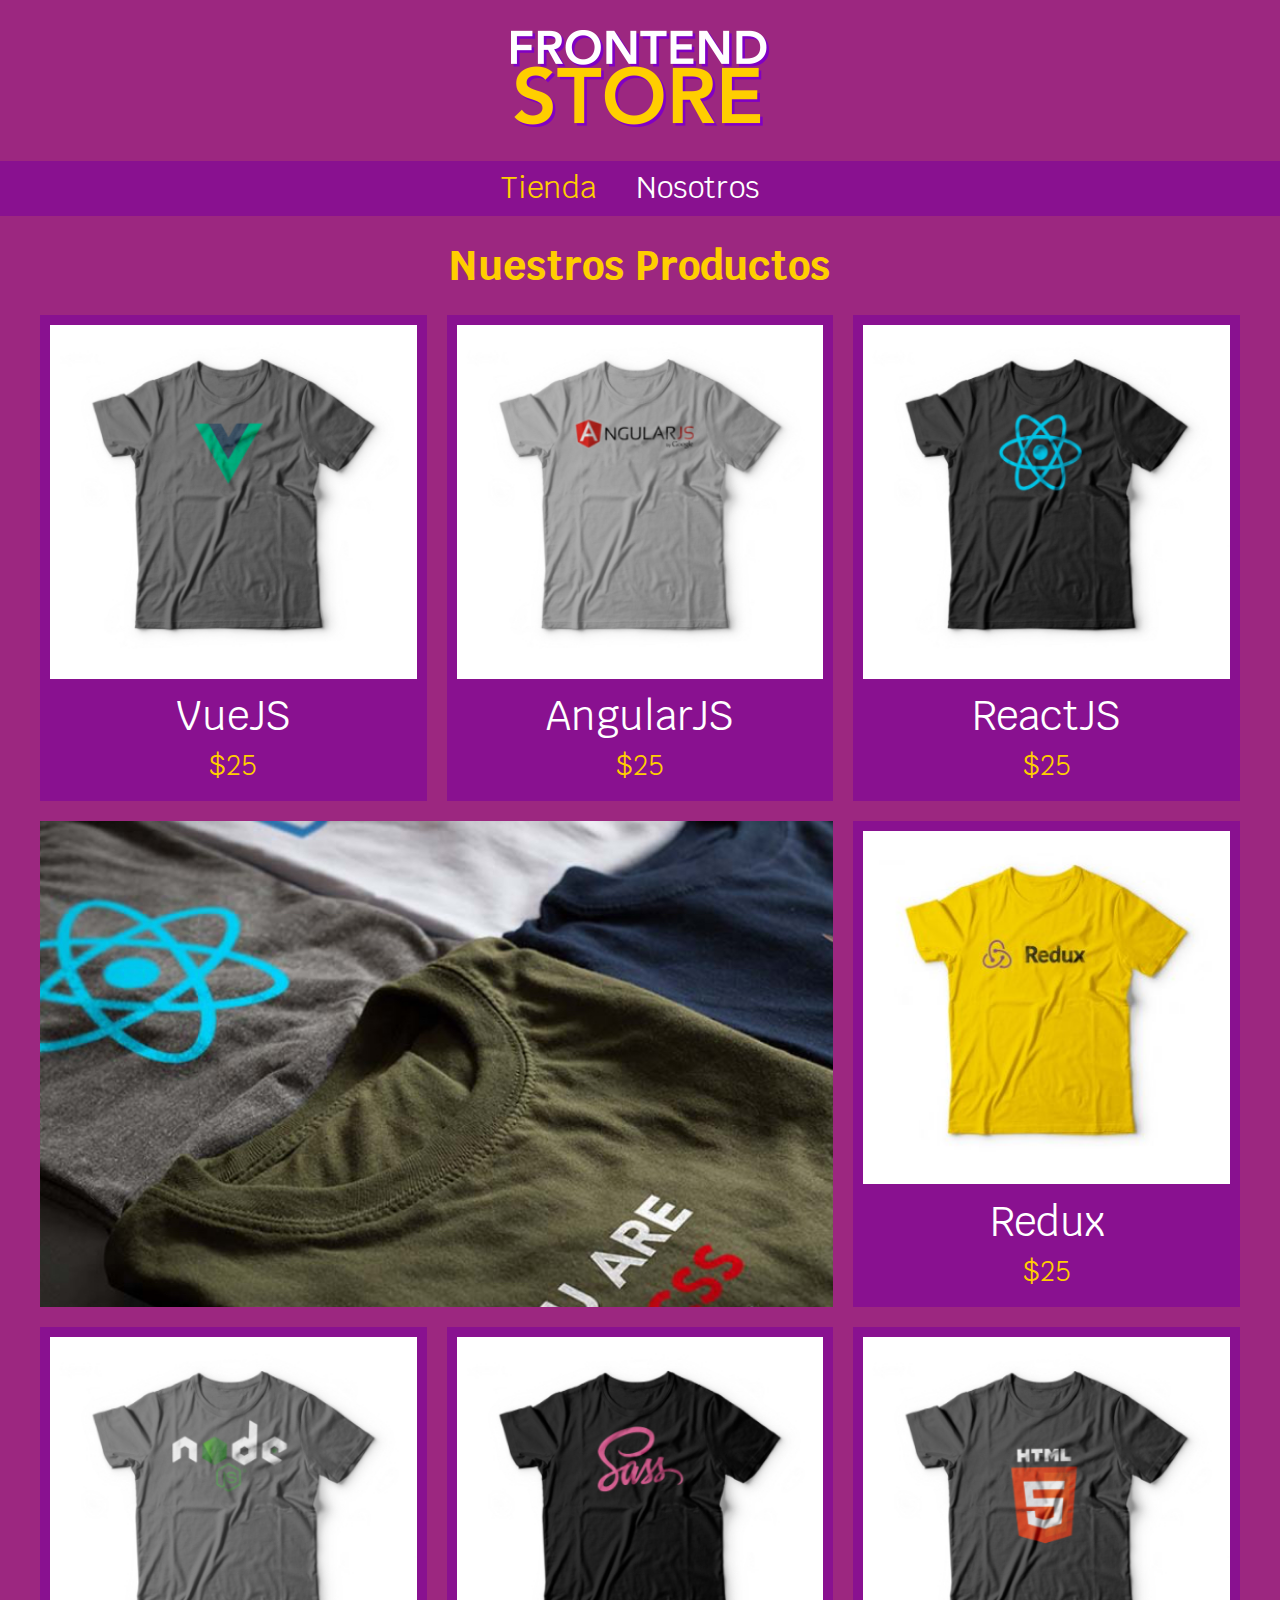
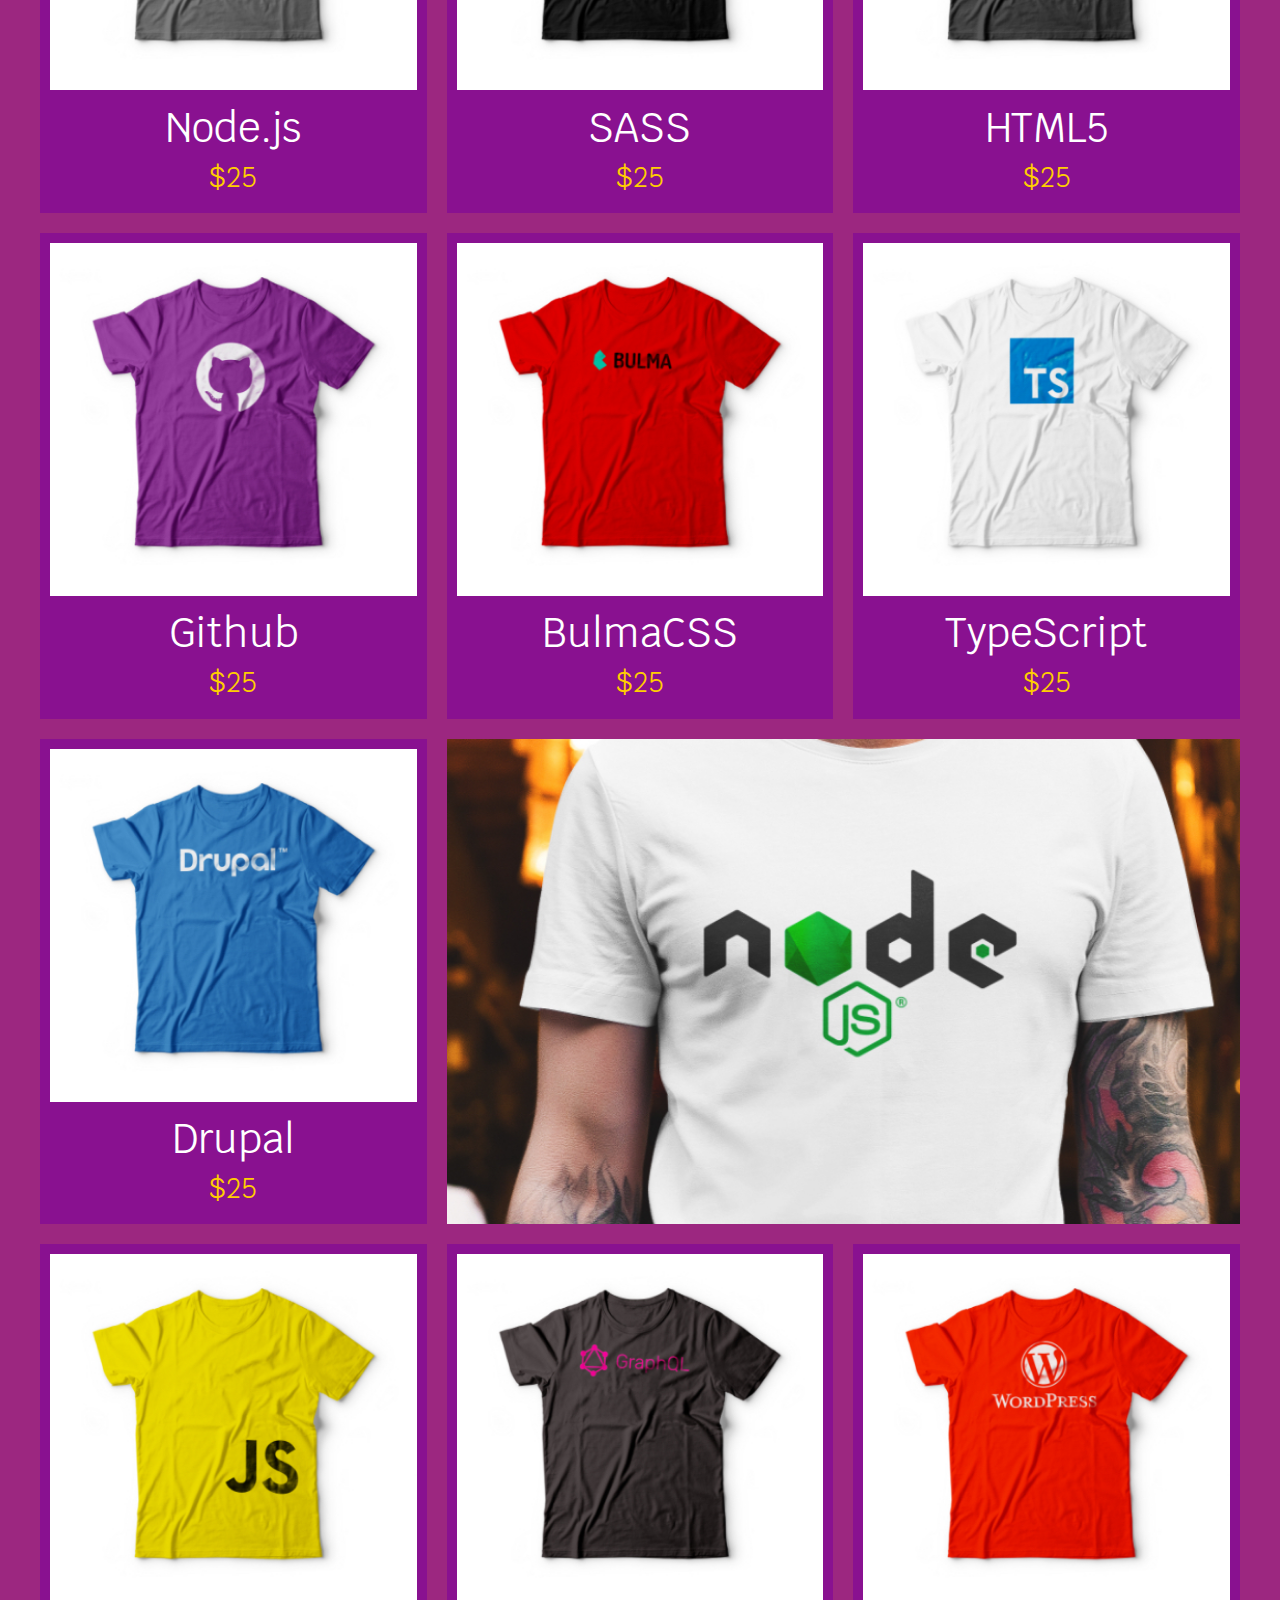
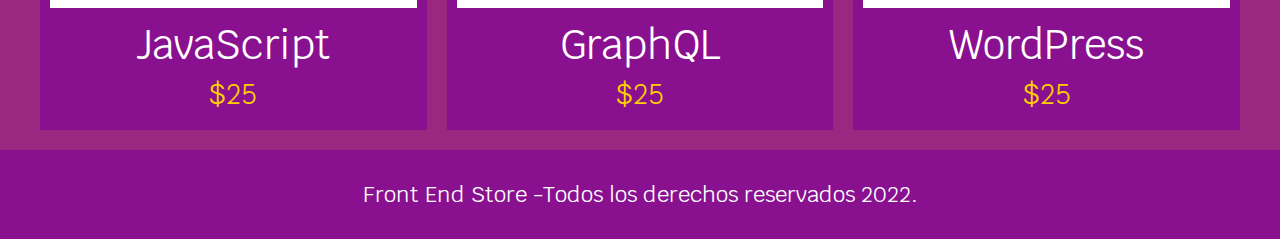
<file: FrontEndStore_inicio/index.html>
<!DOCTYPE html>
<html lang="en">
  <head>
    <meta charset="UTF-8" />
    <meta http-equiv="X-UA-Compatible" content="IE=edge" />
    <meta name="viewport" content="width=device-width, initial-scale=1.0" />
    <title>FrontEnd Store</title>
    <link rel="stylesheet" href="css/normalize.css" />
    <link
      href="https://fonts.googleapis.com/css2?family=Krub:wght@400;700&display=swap"
      rel="stylesheet"
    />
    <link rel="stylesheet" href="css/styles.css" />
  </head>
  <body>
    <header class="header">
      <a href="index.html">
        <img class="header__logo" src="img/logo.png" alt="Logotipo" />
      </a>
    </header>

    <nav class="navegacion">
      <a class="navegacion__enlace navegacion__enlace--activo" href="index.html"
        >Tienda</a
      >
      <a class="navegacion__enlace" href="nosotros.html">Nosotros</a>
    </nav>

    <main class="contenedor">
      <h1>Nuestros Productos</h1>

      <div class="grid">
        <!-- muy importante todos los productos deben estar dentro del grid  -->
        <div class="productos">
          <a href="productos.html">
            <img
              class="productos__imagen"
              src="img/1.jpg"
              alt="imagen camisa"
            />
            <div class="productos__informacion">
              <p class="productos__nombre">VueJS</p>
              <p class="productos__precio">$25</p>
            </div>
          </a>
        </div>

        <!-- producto -->

        <div class="productos">
          <a href="productos.html">
            <img
              class="productos__imagen"
              src="img/2.jpg"
              alt="imagen camisa"
            />
            <div class="productos__informacion">
              <p class="productos__nombre">AngularJS</p>
              <p class="productos__precio">$25</p>
            </div>
          </a>
        </div>
        <!-- producto -->
        <div class="productos">
          <a href="productos.html">
            <img
              class="productos__imagen"
              src="img/3.jpg"
              alt="imagen camisa"
            />
            <div class="productos__informacion">
              <p class="productos__nombre">ReactJS</p>
              <p class="productos__precio">$25</p>
            </div>
          </a>
        </div>
        <!-- producto -->
        <div class="productos">
          <a href="productos.html">
            <img
              class="productos__imagen"
              src="img/4.jpg"
              alt="imagen camisa"
            />
            <div class="productos__informacion">
              <p class="productos__nombre">Redux</p>
              <p class="productos__precio">$25</p>
            </div>
          </a>
        </div>
        <!-- producto -->
        <div class="productos">
          <a href="productos.html">
            <img
              class="productos__imagen"
              src="img/5.jpg"
              alt="imagen camisa"
            />
            <div class="productos__informacion">
              <p class="productos__nombre">Node.js</p>
              <p class="productos__precio">$25</p>
            </div>
          </a>
        </div>
        <!-- producto -->
        <div class="productos">
          <a href="productos.html">
            <img
              class="productos__imagen"
              src="img/6.jpg"
              alt="imagen camisa"
            />
            <div class="productos__informacion">
              <p class="productos__nombre">SASS</p>
              <p class="productos__precio">$25</p>
            </div>
          </a>
        </div>
        <!-- producto -->
        <div class="productos">
          <a href="productos.html">
            <img
              class="productos__imagen"
              src="img/7.jpg"
              alt="imagen camisa"
            />
            <div class="productos__informacion">
              <p class="productos__nombre">HTML5</p>
              <p class="productos__precio">$25</p>
            </div>
          </a>
        </div>
        <!-- producto -->
        <div class="productos">
          <a href="productos.html">
            <img
              class="productos__imagen"
              src="img/8.jpg"
              alt="imagen camisa"
            />
            <div class="productos__informacion">
              <p class="productos__nombre">Github</p>
              <p class="productos__precio">$25</p>
            </div>
          </a>
        </div>
        <!-- producto -->
        <div class="productos">
          <a href="productos.html">
            <img
              class="productos__imagen"
              src="img/9.jpg"
              alt="imagen camisa"
            />
            <div class="productos__informacion">
              <p class="productos__nombre">BulmaCSS</p>
              <p class="productos__precio">$25</p>
            </div>
          </a>
        </div>
        <!-- producto -->
        <div class="productos">
          <a href="productos.html">
            <img
              class="productos__imagen"
              src="img/10.jpg"
              alt="imagen camisa"
            />
            <div class="productos__informacion">
              <p class="productos__nombre">TypeScript</p>
              <p class="productos__precio">$25</p>
            </div>
          </a>
        </div>
        <!-- producto -->
        <div class="productos">
          <a href="productos.html">
            <img
              class="productos__imagen"
              src="img/11.jpg"
              alt="imagen camisa"
            />
            <div class="productos__informacion">
              <p class="productos__nombre">Drupal</p>
              <p class="productos__precio">$25</p>
            </div>
          </a>
        </div>
        <!-- producto -->
        <div class="productos">
          <a href="productos.html">
            <img
              class="productos__imagen"
              src="img/12.jpg"
              alt="imagen camisa"
            />
            <div class="productos__informacion">
              <p class="productos__nombre">JavaScript</p>
              <p class="productos__precio">$25</p>
            </div>
          </a>
        </div>
        <!-- producto -->
        <div class="productos">
          <a href="productos.html">
            <img
              class="productos__imagen"
              src="img/13.jpg"
              alt="imagen camisa"
            />
            <div class="productos__informacion">
              <p class="productos__nombre">GraphQL</p>
              <p class="productos__precio">$25</p>
            </div>
          </a>
        </div>
        <!-- producto -->
        <div class="productos">
          <a href="productos.html">
            <img
              class="productos__imagen"
              src="img/14.jpg"
              alt="imagen camisa"
            />
            <div class="productos__informacion">
              <p class="productos__nombre">WordPress</p>
              <p class="productos__precio">$25</p>
            </div>
          </a>
        </div>
        <div class="grafico grafico--camisas"></div>
        <div class="grafico grafico--node"></div>
        <!-- producto -->
      </div>
      <!-- aqui terminan los productos -->
    </main>

    <footer class="footer">
      <p class="footer__texto">
        Front End Store -Todos los derechos reservados 2022.
      </p>
    </footer>
  </body>
</html>
</file>
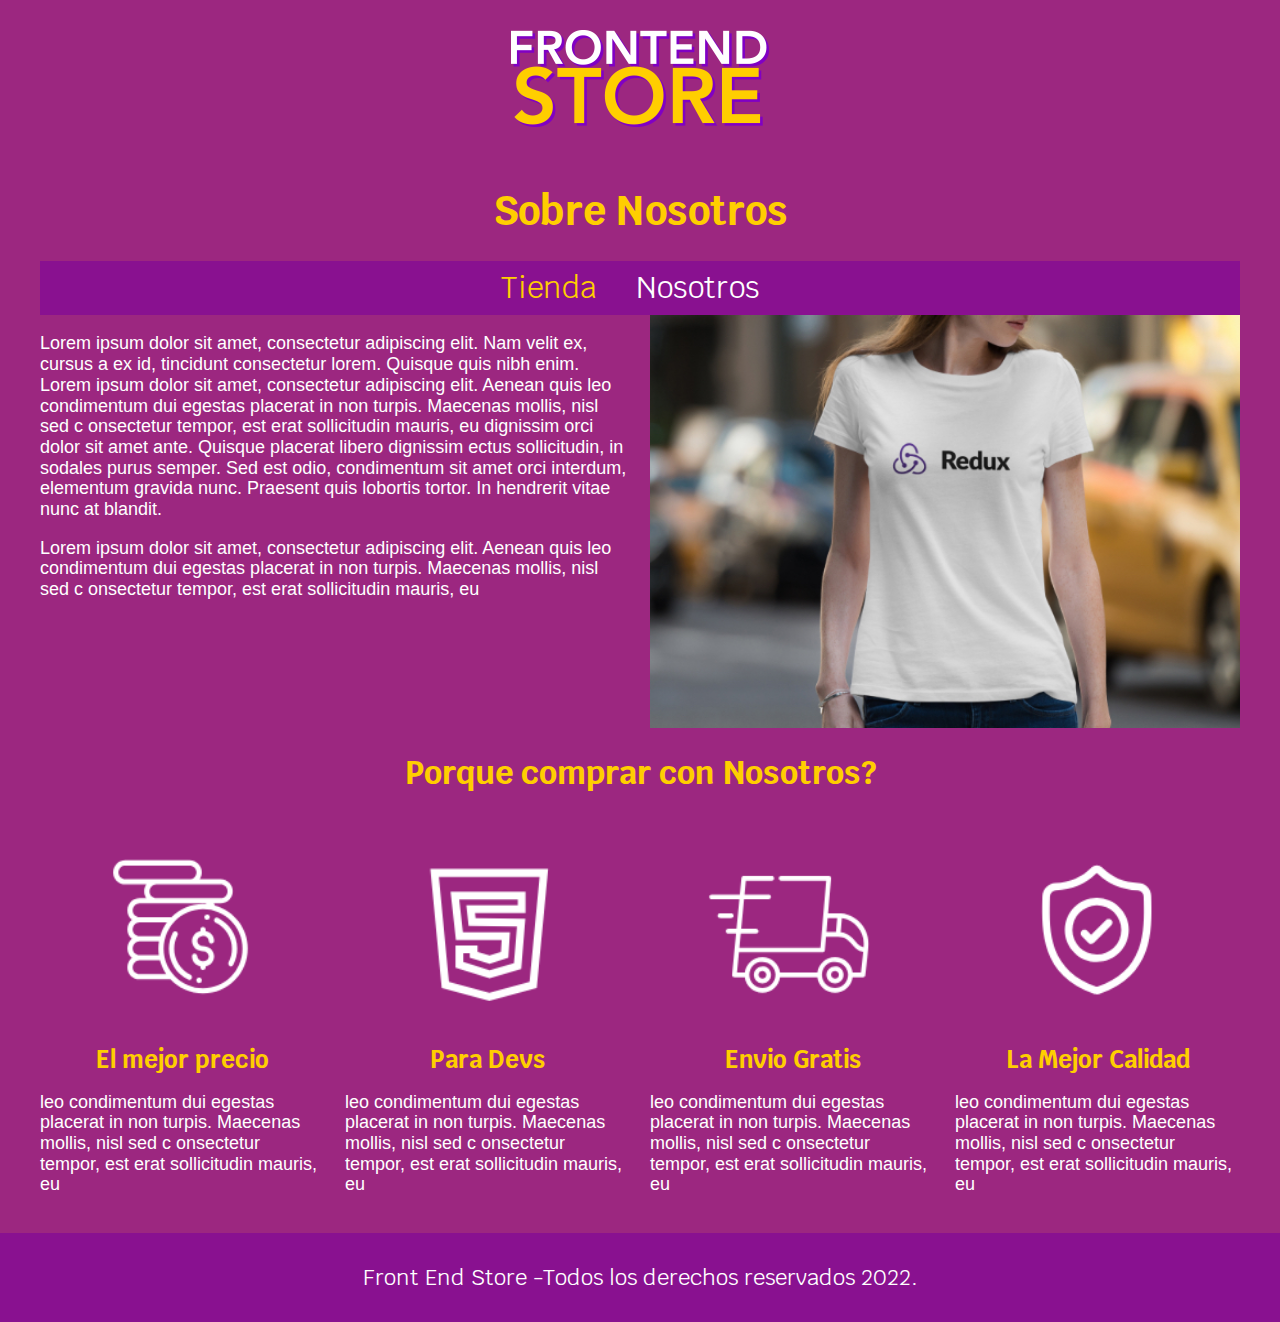
<file: FrontEndStore_inicio/nosotros.html>
<!DOCTYPE html>
<html lang="en">
  <head>
    <meta charset="UTF-8" />
    <meta http-equiv="X-UA-Compatible" content="IE=edge" />
    <meta name="viewport" content="width=device-width, initial-scale=1.0" />
    <title>FrontEnd Store</title>
    <link rel="stylesheet" href="css/normalize.css" />
    <link
      href="https://fonts.googleapis.com/css2?family=Krub:wght@400;700&display=swap"
      rel="stylesheet"
    />
    <link rel="stylesheet" href="css/styles.css" />
  </head>
  <body>
    <header class="header">
      <a href="index.html">
        <img class="header__logo" src="img/logo.png" alt="Logotipo" />
      </a>
    </header>

    <main class="contenedor">
      <h1>Sobre Nosotros</h1>
      <nav class="navegacion">
        <a
          class="navegacion__enlace navegacion__enlace--activo"
          href="index.html"
          >Tienda</a
        >
        <a class="navegacion__enlace" href="nosotros.html">Nosotros</a>
      </nav>
      <!-- class="navegacion__enlace es muy importante 
    porque es un enlace para volver a tienda o nosotros del website-->
      <div class="nosotros">
        <div class="nosotros__contenido">
          <p>
            Lorem ipsum dolor sit amet, consectetur adipiscing elit. Nam velit
            ex, cursus a ex id, tincidunt consectetur lorem. Quisque quis nibh
            enim. Lorem ipsum dolor sit amet, consectetur adipiscing elit.
            Aenean quis leo condimentum dui egestas placerat in non turpis.
            Maecenas mollis, nisl sed c onsectetur tempor, est erat sollicitudin
            mauris, eu dignissim orci dolor sit amet ante. Quisque placerat
            libero dignissim ectus sollicitudin, in sodales purus semper. Sed
            est odio, condimentum sit amet orci interdum, elementum gravida
            nunc. Praesent quis lobortis tortor. In hendrerit vitae nunc at
            blandit.
          </p>
          <p>
            Lorem ipsum dolor sit amet, consectetur adipiscing elit. Aenean quis
            leo condimentum dui egestas placerat in non turpis. Maecenas mollis,
            nisl sed c onsectetur tempor, est erat sollicitudin mauris, eu
          </p>
        </div>
        <img
          class="nosotros__imagen"
          src="img/nosotros.jpg"
          alt="imagen nosotros"
        />
      </div>
    </main>

    <section class="contenedor comprar">
      <h2 class="comprar__titulo">Porque comprar con Nosotros?</h2>

      <div class="bloques">
        <div class="bloque">
          <img  class="bloque__imagen"   src="img/icono_1.png" alt="Porque comprar" />
          <h3 class="bloque__titulo">El mejor precio</h3>
          <p>
            leo condimentum dui egestas placerat in non turpis. Maecenas mollis,
            nisl sed c onsectetur tempor, est erat sollicitudin mauris, eu
          </p>
        </div>
        <!-- cierra bloque  -->
        <div class="bloque">
          <img class="bloque__imagen" src="img/icono_2.png" alt="Porque comprar" />
          <h3 class="bloque__titulo">Para Devs</h3>
          <p>
            leo condimentum dui egestas placerat in non turpis. Maecenas mollis,
            nisl sed c onsectetur tempor, est erat sollicitudin mauris, eu
          </p>
        </div>
        <!-- cierra bloque  -->
        <div class="bloque">
          <img class="bloque__imagen" src="img/icono_3.png" alt="Porque comprar" />
          <h3 class="bloque__titulo">Envio Gratis</h3>
          <p>
            leo condimentum dui egestas placerat in non turpis. Maecenas mollis,
            nisl sed c onsectetur tempor, est erat sollicitudin mauris, eu
          </p>
        </div>
        <!-- cierra bloque  -->
        <div class="bloque">
          <img class="bloque__imagen" src="img/icono_4.png" alt="Porque comprar" />
          <h3 class="bloque__titulo">La Mejor Calidad</h3>
          <p>
            leo condimentum dui egestas placerat in non turpis. Maecenas mollis,
            nisl sed c onsectetur tempor, est erat sollicitudin mauris, eu
          </p>
        </div>

        <!-- cierra bloque  -->
      </div>
      <!--  cierran bloques -->
    </section>

    <footer class="footer">
      <p class="footer__texto">
        Front End Store -Todos los derechos reservados 2022.
      </p>
    </footer>
  </body>
</html>
</file>
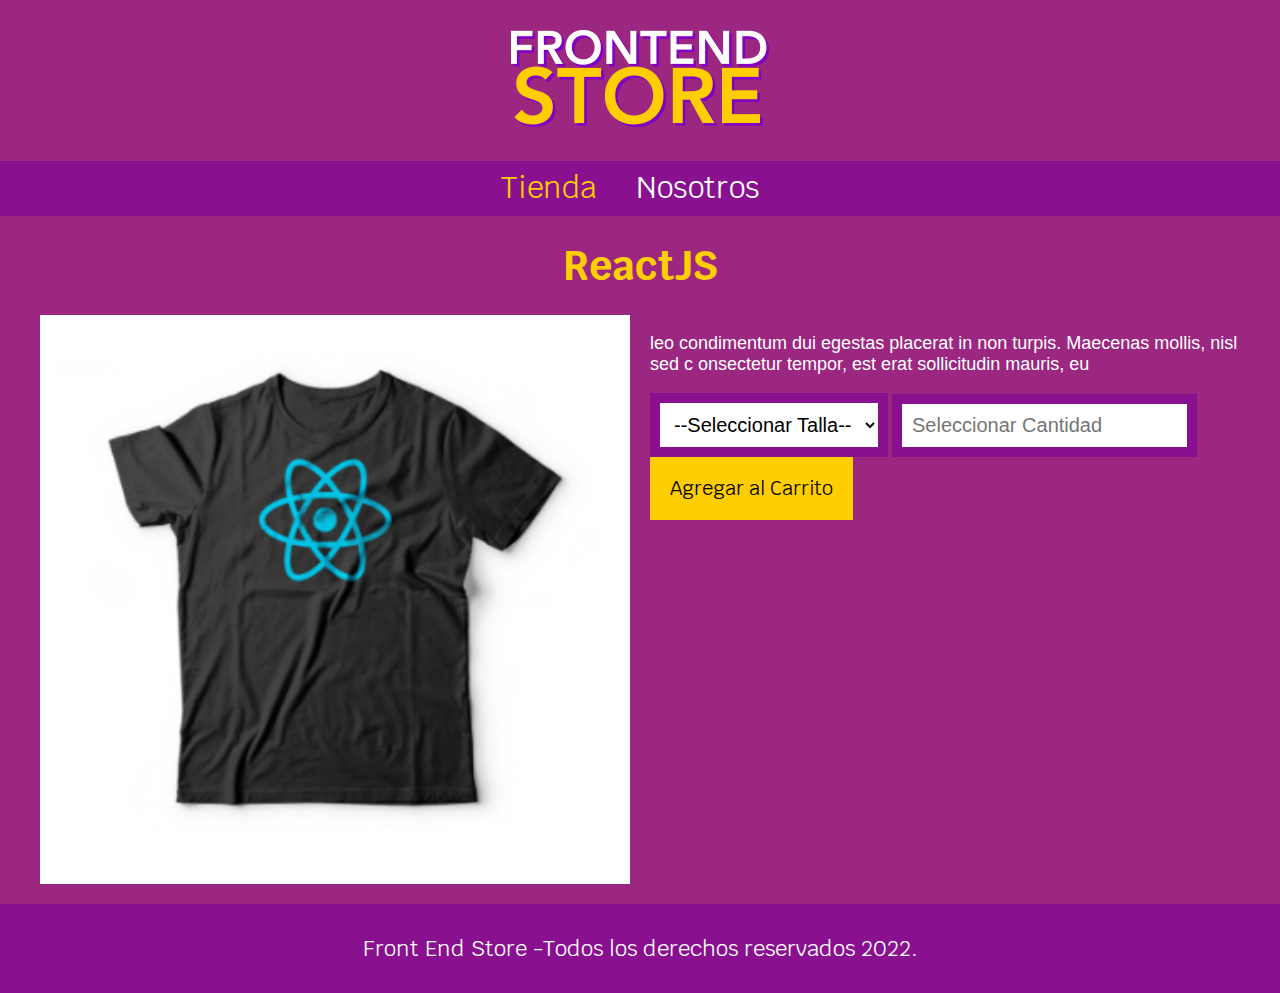
<file: FrontEndStore_inicio/productos.html>
<!DOCTYPE html>
<html lang="en">
  <head>
    <meta charset="UTF-8" />
    <meta http-equiv="X-UA-Compatible" content="IE=edge" />
    <meta name="viewport" content="width=device-width, initial-scale=1.0" />
    <title>FrontEnd Store</title>
    <link rel="stylesheet" href="css/normalize.css" />
    <link
      href="https://fonts.googleapis.com/css2?family=Krub:wght@400;700&display=swap"
      rel="stylesheet"
    />
    <link rel="stylesheet" href="css/styles.css" />
  </head>
  <body>
    <header class="header">
      <a href="index.html">
        <img class="header__logo" src="img/logo.png" alt="Logotipo" />
      </a>
    </header>

    <nav class="navegacion">
      <a class="navegacion__enlace navegacion__enlace--activo" href="index.html"
        >Tienda</a
      >
      <a class="navegacion__enlace" href="nosotros.html">Nosotros</a>
    </nav>

    <main class="contenedor">
      <h1>ReactJS</h1>

    <div class="camisa">
      <img class="camisa__imagen" src="img/3.jpg" alt="Imagen del producto">
      
      <div class="camisa__contenido">
        <p>
          leo condimentum dui egestas placerat in non turpis. Maecenas mollis,
          nisl sed c onsectetur tempor, est erat sollicitudin mauris, eu
        </p>

        <form class="formulario">
          <!-- importante para que salga seleccionado 
                    por default pero desabilitado hay q usar disable y selected despues de option-->
          <select class="formulario__campo">
            <option disabled selected>--Seleccionar Talla--</option>
            <option>Pequeña</option>
            <option>Mediana</option>
            <option>Grande</option>
          </select>
          <input
            class="formulario__campo"
            type="number"
            placeholder="Seleccionar Cantidad"
            min="1"
          />
          <input
            class="formulario__submit"
            type="submit"
            value="Agregar al Carrito"
          />
        </form>
      </div>
    </div>
    </main>

    <footer class="footer">
      <p class="footer__texto">
        Front End Store -Todos los derechos reservados 2022.
      </p>
    </footer>
  </body>
</html>
</file>
<file: FrontEndStore_inicio/css/styles.css>
:root {
  --primario: #9c2780;
  --primarioOscuro: #891190;
  --secundario: #ffce00;
  --secundarioOscuro: #rgb(233, 287, 2);
  --blanco: #fff;
  --negro: #000;

  --fuente-principal: "Krub", sans-serif;
}
/* paul irish en google  para copiar/pegar el box sizing  */
html {
  box-sizing: border-box;
  font-size: 62.5%;
}
*,
*:before,
*:after {
  box-sizing: inherit;
}

/* globales */

body {
  background-color: var(--primario);
  font-size: 1.6rem;
}

p {
  font-size: 1.8rem;
  font-family: Arial, Helvetica, sans-serif;
  color: var(--blanco);
}

a {
  text-decoration: none;
}

img {
  width:100%;
}

.contenedor {
  max-width: 120rem;
  margin: 0 auto;
}

h1,
h2,
h3 {
  text-align: center;
  color: var(--secundario);
  font-family: var(--fuente-principal);
}

h1 {
  font-size: 4rem;
}
h2 {
  font-size: 3.2rem;
}
h3 {
  font-size: 2.4rem;
}

/* header */
.header {
  display: flex;
  justify-content: center;
}

.header__logo {
  margin: 3rem 0;
}
/* footer */
.footer {
  background-color: var(--primarioOscuro);
  padding: 1rem 0;
  margin-top: 2rem;
}

.footer__texto {
  font-family: var(--fuente-principal);
  text-align: center;
  font-size: 2.2rem;
}

/* navegacion */
.navegacion {
  background-color: var(--primarioOscuro);
  padding: 1rem 0;
  display: flex;
  justify-content: center;
  gap: 2rem;
}
/* gap es una nueva forma de separacion pero safari no lo lleva muy bien  */
.navegacion__enlace {
  font-family: var(--fuente-principal);
  color: var(--blanco);
  font-size: 3rem;
  margin-right: 2rem;
}

.navegacion__enlace--activo,
.navegacion__enlace:hover {
  color: var(--secundario);
}

/* grid */
.grid {
  display: grid;
  grid-template-columns: repeat(2, 1fr);
  column-gap: 2rem;
  row-gap: 2rem;
}
@media (min-width: 768px) {
  .grid {
    grid-template-columns: repeat(3, 1fr);
  }
}

/* productos */

.productos {
  background-color: var(--primarioOscuro);
  padding: 1rem;
}


 
.productos__nombre {
  font-size: 4rem;
}

.productos__informacion {
}

.productos__precio {
  font-size: 2.8rem;
  color: var(--secundario);
}

.productos__nombre,
.productos__precio {
  font-family: var(--fuente-principal);
  margin: 1rem 0;
  text-align: center;
}

.grafico {
  min-height: 30rem;
  background-repeat: no-repeat;
  background-size: cover;
  grid-column: 1 /3;
}

.grafico--camisas {
  grid-row: 2/ 3;

  background-image: url(../img/grafico1.jpg);
}

.grafico--node {
  background-image: url(../img/grafico2.jpg);

  grid-row: 8/ 9;
}

@media (min-width: 768px) {
  .grafico--node {
    grid-row: 5/ 6;
    grid-column: 2/ 4;
  }
}

/* Nosotros */

.nosotros {
  display: grid;
  grid-template-rows: repeat(2, auto);
}

@media (min-width: 768px) {
  .nosotros {
    grid-template-columns: repeat(2, 1fr);
    column-gap: 2rem;
  }
}
.nosotros__contenido {
}

.nosotros__imagen {
  grid-row: 1 / 2;
  
}

@media (min-width: 768px) {
  .nosotros__imagen {
    grid-column: 2 / 3;
  }
}
/* grid-column super importante para que la imagen quede siempre arriba en 
la pagina web */

/* bloques */
.bloques {
  display: grid;
  grid-template-columns: repeat(2, 1fr);
  gap: 2rem;
}

@media (min-width: 768px) {
  .bloques {
    grid-template-columns: repeat(4, 1fr);
  }
}

.bloque__titulo {
  text-align: center;
}



.bloque__titulo {
  margin: 0;
}


/* pagina del producto */

@media (min-width: 768px) {
        .camisa {
            display: grid;
            grid-template-columns: repeat(2, 1fr); 
            column-gap: 2rem;
        }

}


.formulario { 
     

}

.formulario__campo  {
  border: 1rem solid var(--primarioOscuro);
  background-color: var(--blanco);
  color: var(--negro);
  font-size: 2rem;
  font-family: Arial, Helvetica, sans-serif;
  padding: 1rem;


}


.formulario__submit { 
      background-color: var(--secundario);
      border: none;
      font-size: 2rem;
      font-family: var(--fuente-principal);
      padding: 2rem;
      transition: background-color .3s ease;
      grid-column: 1 / 3;
}

.formulario__submit:hover { 
      
      cursor: pointer;
      background-color: var(--secundarioOscuro);
}
</file>
